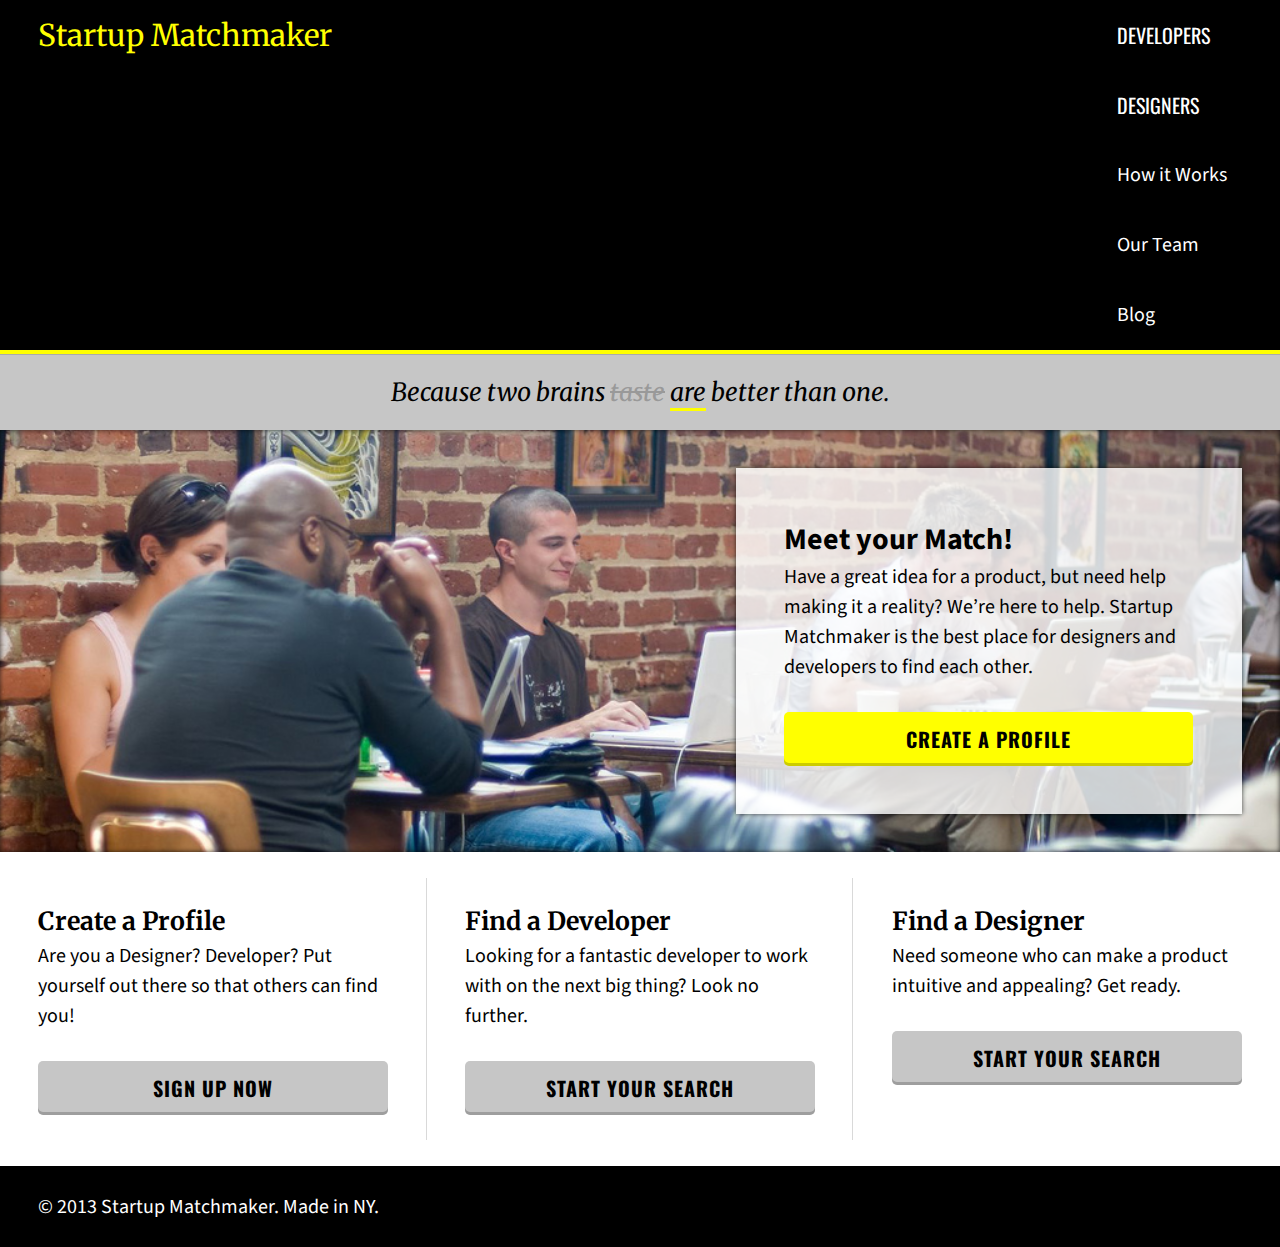
<file: index.html>
<!doctype html>
<html lang="en-us">
<head>
        <meta charset="utf-8">
        <title>Startup Matchmaker</title>
        <link href='http://fonts.googleapis.com/css?family=Source+Sans+Pro:400,700|Oswald:700|Merriweather:700,700italic' rel='stylesheet' type='text/css'>
        <link rel="stylesheet" href="css/reset.css">
        <link rel="stylesheet" href="css/main.css">
</head>
<body>
        <header id="page-header">
                <div class="wrapper">
                        <h1><a href="index.html">Startup Matchmaker</a></h1>
                        <nav>
                                <ul>
                                        <li><strong><a href="developers.html">Developers</a></strong></li>
                                        <li><strong><a href="designers.html">Designers</a></strong></li>         
                                        <li><a href="how.html">How it Works</a></li>                        
                                        <li><a href="team.html">Our Team</a></li>                        
                                        <li><a href="blog.html">Blog</a></li>                        
                                </ul>
                        </nav>
                </div>
        </header>
        <p class="tagline">Because two brains <del>taste</del> <ins>are</ins> better than&nbsp;one.</p>
        <section class="banner">
                <div class="wrapper">
                        <div class="blurb">
                                <h2>Meet your Match!</h2>
                                <p>Have a great idea for a product, but need help making it a reality? We’re here to help. Startup Matchmaker is the best place for designers and developers to find each other.</p>
                                <a class="button" href="#">Create a Profile</a>
                        </div>
                </div>
        </section>
        <div class="wrapper">
                <section class="touts">
                        <section class="tout">
                                <header>
                                        <h3>Create a Profile</h3>
                                </header>
                                <p>Are you a Designer? Developer? Put yourself out there so that others can find you!</p>
                                <a class="button" href="#">Sign Up Now</a>
                        </section>
                        <section class="tout">
                                <header>
                                        <h3>Find a Developer</h3>
                                </header>
                                <p>Looking for a fantastic developer to work with on the next big thing? Look no further.</p>
                                <a class="button" href="developers.html">Start Your Search</a>
                        </section>
                        <section class="tout">
                                <header>
                                        <h3>Find a Designer</h3>
                                </header>
                                <p>Need someone who can make a product intuitive and appealing? Get ready.</p>
                                <a class="button" href="designers.html">Start Your Search</a>
                        </section>
                </section>
        </div>
        <footer>
                <div class="wrapper">
                        © 2013 Startup Matchmaker. Made in NY.
                </div>
        </footer>
</body>
</html>
</file>
<file: css/main.css>
body {
        font-family: 'Source Sans Pro', sans-serif;
        font-size: 20px;
        line-height: 1.5;
        cursor: default;
}

.wrapper {
        max-width: 1280px;
        margin: auto;
}

h1 {
        font-size: 2em;
        line-height: 1;
}
h2 {
        font-size: 1.5em;
        font-weight: bold;
}
h3 {
        font-family: 'Merriweather', serif;
        font-size: 1.25em;
        font-weight: bold;
}
p {
        margin: 0 0 1.5em 0;
}

.button {
        font-family: 'Oswald', sans-serif;
        text-decoration: none;
        text-transform: uppercase;
        letter-spacing: 1px;
        font-weight: bold;
        background: yellow;
        color: black;
        display: block;
        text-align: center;
        padding: 12px;
        box-shadow: inset 0 -3px 0 rgba(0,0,0,.2);
        border-radius: 5px;
}

#page-header {
        background: black;
        color: white;
        overflow: hidden;
        border-bottom: 4px solid yellow;
        padding: 0 3%;
}
#page-header a {
        color: inherit;
        text-decoration: none;
}
#page-header h1 {
        float: left;
        color: yellow;
        font-family: 'Merriweather', serif;
        font-size: 1.5em;
        margin: 20px 0 0 0;
}
#page-header nav {
        float: right;
}

#page-header .nav-collapse li {
        float: left;
}

#page-header nav a {
        display: block;
        padding: 20px 15px;
}
#page-header nav li a:hover {
        color: yellow;
}
#page-header nav li.active a {
        background: #666;
}
#page-header nav strong {
        font-family: 'Oswald', sans-serif;
        text-transform: uppercase;
}
#page-header nav strong a {
}


.tagline {
        font-family: 'Merriweather', serif;
        text-align: center;
        margin: 0;
        padding: 1em 3%;
        font-size: 1.25em;
        line-height: 1em;
        font-style: italic;
        background: #C6C6C6;
        border-top: 1px solid #AAA;
}
.tagline del {
        color: #999;
}
.tagline ins {
        text-decoration: none;
        border-bottom: 3px solid yellow;
}

.banner {
        background: url(../images/coworking.jpg) center center no-repeat;
        background-size: cover;
        overflow: hidden;
        padding: 3%;
        box-shadow: inset 0 0 5px rgba(0,0,0,.75);
}

.blurb {
        background: rgba(255,255,255,.8);
        width: 34%;
        margin: 0 auto;
        padding: 4%;
        float: right;
        box-shadow: 0 0 5px rgba(0,0,0,.75);
}

.touts {
        background: #EEE;
        background: white;
        overflow: hidden;
        padding: 2% 0;
}
.tout {
        float: left;
        width: 27.3333%;
        padding: 2% 3%;
        box-shadow: inset -1px 0 0 rgba(0,0,0,.15);
}
.tout:last-child {
        box-shadow: none;
}
.tout .button {
        background: #C6C6C6;
}

.profiles {
        background: #C6C6C6;
        padding: 10px;
}
.cards {
        overflow: hidden;
}
.card {
        float: left;
        width: 25%;
}
.card img {
        max-width: 100%;
}
.card article {
        background: white;
        margin: 10px;
        padding: 10px;
}
.card .button {
        font-size: .75em;
}

.tags {
        overflow: hidden;
        margin-bottom: 10px;
}
.tags li {
        float: left;
}
.tags li a {
        display: block;
        background: #666;
        padding: 1px 12px;
        border-radius: 100px;
        font-size: .75em;
        margin: 0 5px 5px 0;
        color: white;
        text-decoration: none;
}

footer {
        background: black;
        color: white;
        padding: 2% 3%;
}
</file>
